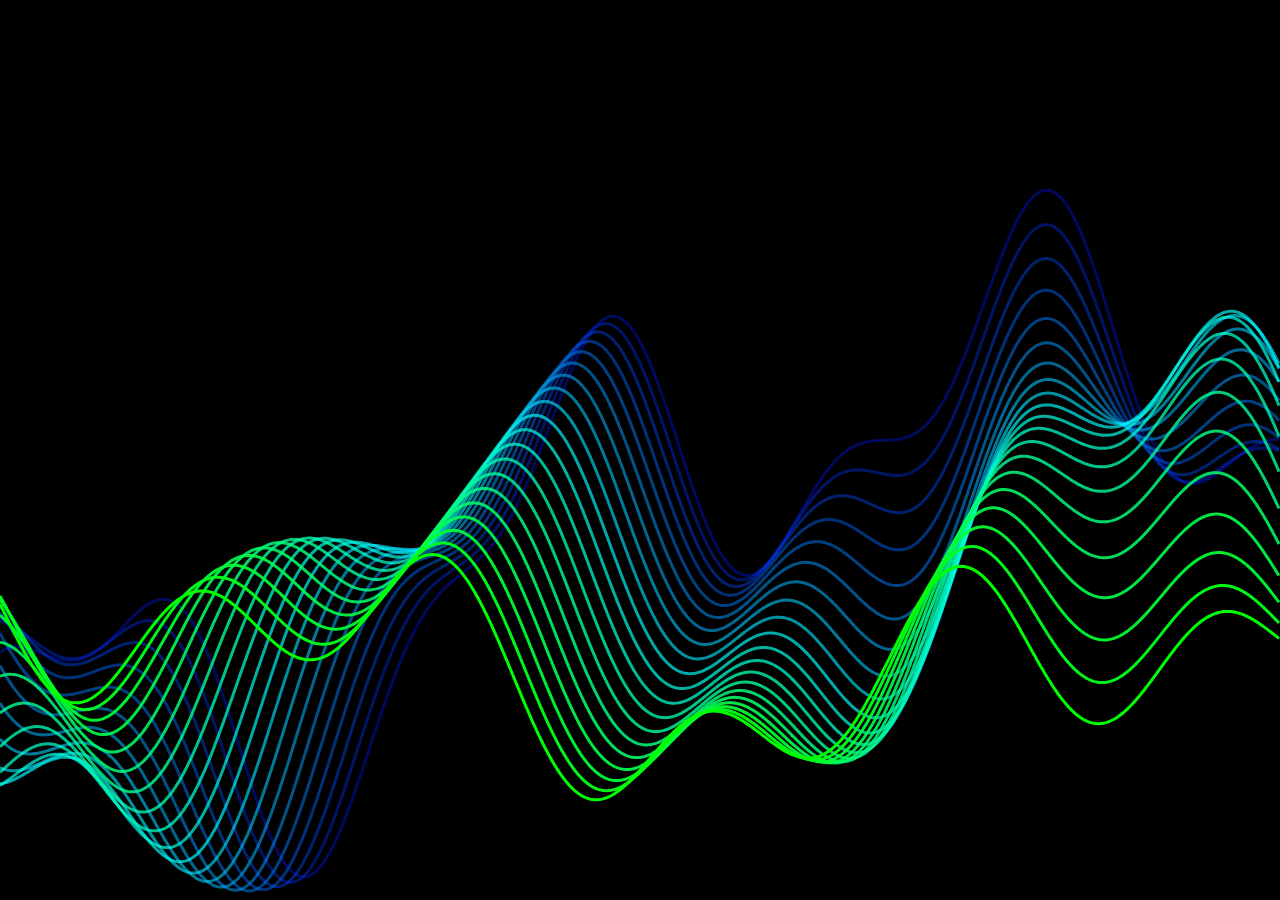
<file: aallot/index.html>
<!DOCTYPE html>
<html lang="fi">
  <head>
    <meta charset="UTF-8" />
    <meta name="viewport" content="width=device-width, initial-scale=1.0" />
    <title>Aallot</title>
    <link rel="stylesheet" href="style.css" />
  </head>
  <body>
    <canvas id="canvas"></canvas>
    <script src="script.js"></script>
  </body>
</html>
</file>
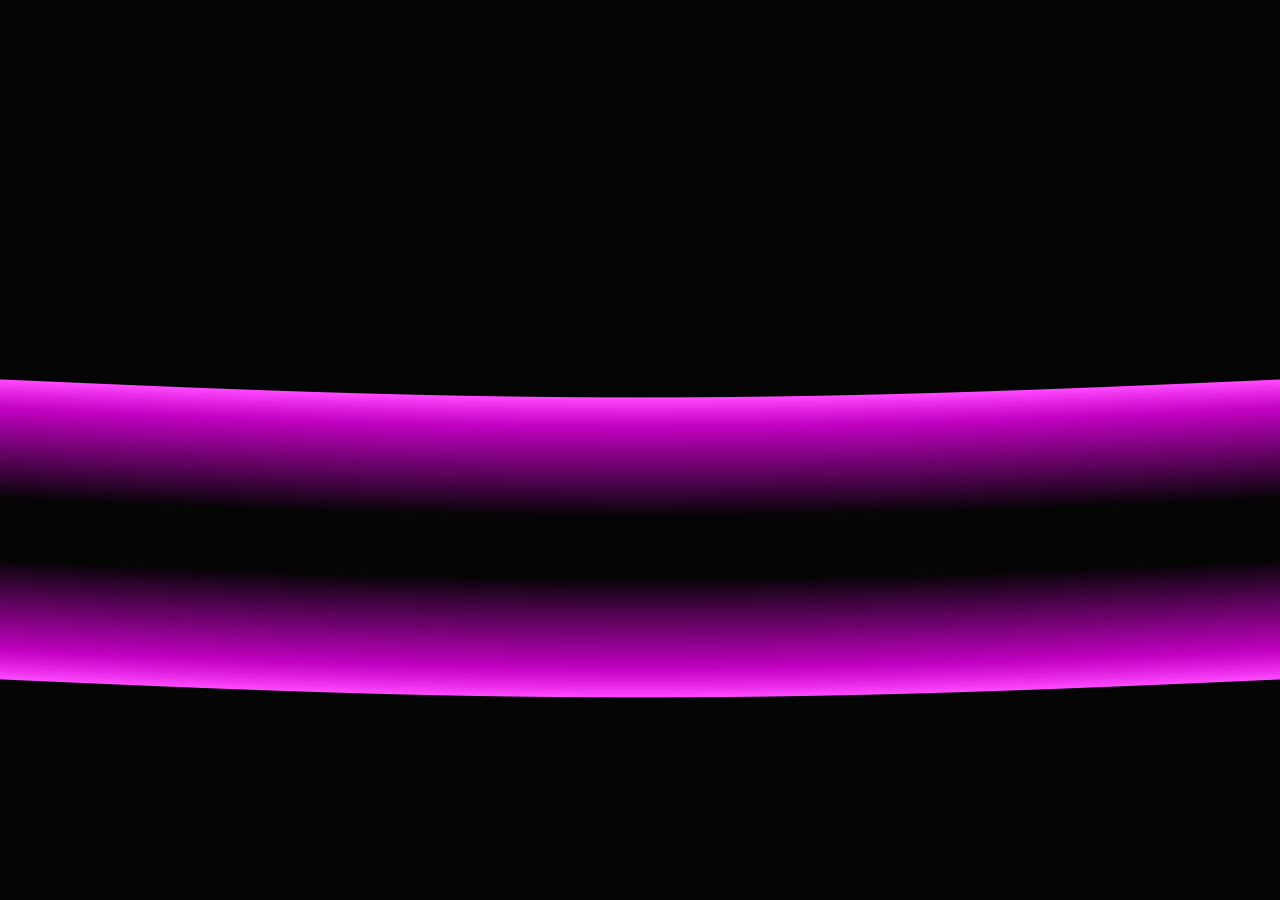
<file: pötkylä/index.html>
<!DOCTYPE html>
<html lang="fi">
  <head>
    <meta charset="UTF-8" />
    <meta
      name="viewport"
      content="width=device-width, initial-scale=1.0, minimum-scale=1.0"
    />
    <title>Pötkylä</title>
    <link rel="stylesheet" href="styles.css" />
  </head>
  <body>
    <canvas id="waveCanvas"></canvas>

    <script src="script.js"></script>
  </body>
</html>
</file>
<file: aallot/style.css>
* {
  margin: 0;
  padding: 0;
}

html,
body {
  overflow: hidden;
}

body {
  background-color: rgb(0, 0, 0);
}

canvas {
  position: absolute;
  top: 0;
  left: 0;
  overflow: hidden;
}
</file>
<file: pötkylä/styles.css>
html,
body {
  margin: 0;
  padding: 0;
  width: 100vh;
  overflow: hidden !important;
}

body {
  margin: 0;
  min-height: 100vh;
  max-height: 100vh;
  max-width: 100vw;
  background-color: rgb(5, 5, 5);
}

#waveCanvas {
  position: absolute;
  top: 0;
  left: 0;
  width: 400vw;
  height: 100vh;
  animation: moveWave 6s linear infinite;
  filter: blur(0px);
}

@keyframes moveWave {
  from {
    transform: translateX(0);
  }
  to {
    transform: translateX(-200vw);
  }
}
</file>
